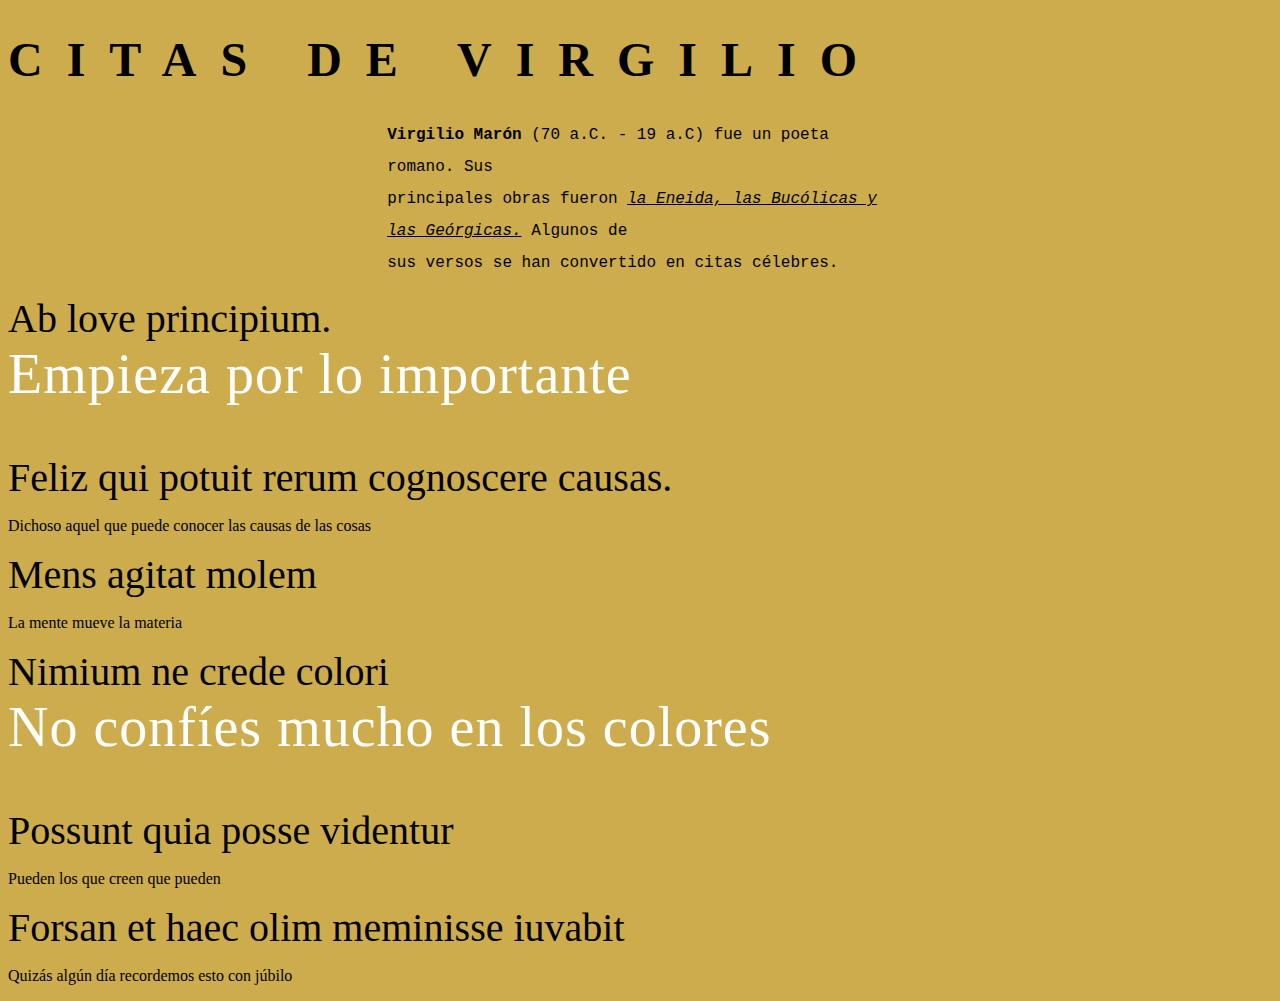
<file: ejercicio 10/index.html>
<!DOCTYPE html>
    <meta charset="UTF-8">
    <head>
        <title>
            Ejercicio 09 relacion HTML
        </title>
        <link rel="stylesheet" href="styles.css">
    </head>


    <body>
        <h1>
            CITAS DE VIRGILIO
        </h1>
    <p class="intro">
        <strong> Virgilio Marón</strong> (70 a.C. - 19 a.C) fue un poeta romano. Sus <br>
        principales obras fueron <i><cite>la Eneida, las Bucólicas y las Geórgicas.</cite></i> Algunos de <br>
        sus versos se han convertido en citas célebres.
    </p>
    <p class="latin">
        Ab love principium.
    </p>
    <p class="Espanol">
        Empieza por lo importante
    </p>
    <p class="latin">
        Feliz qui potuit rerum cognoscere causas.
    </p>
    <p class="espanol">
        Dichoso aquel que puede conocer las causas de las cosas
    </p>
    <p class="latin">
        Mens agitat molem
    </p>
    <p class="espanol">
        La mente mueve la materia
    </p>
    <p class="latin">
        Nimium ne crede colori
    </p>
    <p class="Espanol">
        No confíes mucho en los colores
    </p>
    <p class="latin">
        Possunt quia posse videntur
    </p>
    <p class="espanol">
        Pueden los que creen que pueden
    </p>
    <p class="latin">
        Forsan et haec olim meminisse iuvabit
    </p>
    <p class="espanol">
        Quizás algún día recordemos esto con júbilo
    </p>
    </body>
    </html>
</file>
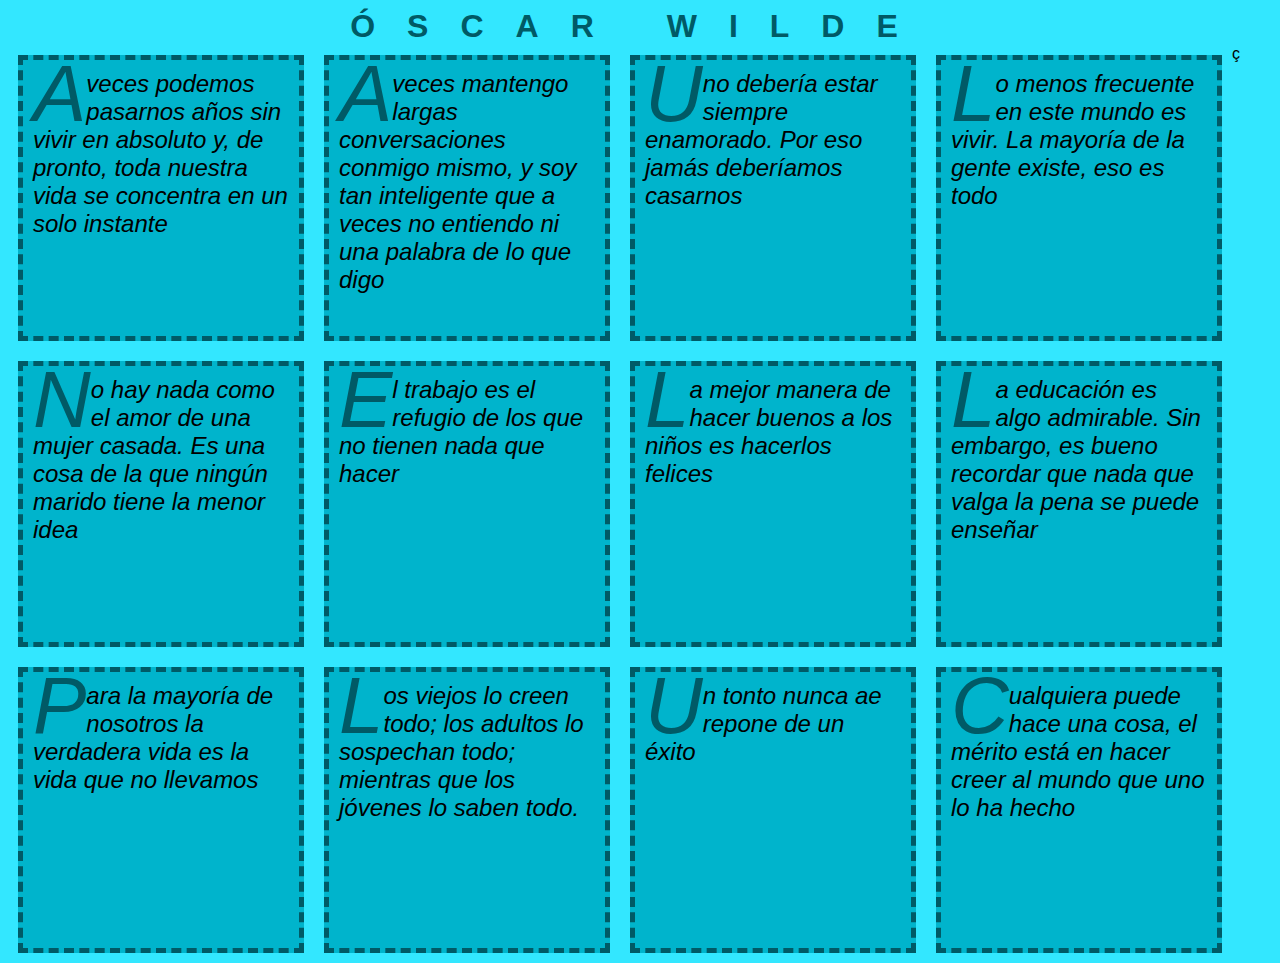
<file: Ejercicio 11/index.html>
<!DOCTYPE html>
    <meta charset="UTF-8">
    <head>
        <title>
            Ejercicio 11
        </title>
        <link rel="stylesheet" href="styles.css">
    </head>
    <body>
        <h1>
            ÓSCAR WILDE
        </h1>
        <p>
            A veces podemos pasarnos años sin vivir en absoluto
            y, de pronto, toda nuestra vida se concentra en un solo instante
        </p>
        <p>
            A veces mantengo largas conversaciones conmigo mismo, y soy tan
            inteligente que a veces no entiendo ni una palabra de lo que digo
        </p>ç
        <p>
            Uno debería estar siempre enamorado. Por eso jamás deberíamos casarnos
        </p>
        <p>
            Lo menos frecuente en este mundo es vivir. La mayoría de la gente existe, eso es todo
        </p>
        <p>
            No hay nada como el amor de una mujer casada. Es una cosa de la que ningún
            marido tiene la menor idea
        </p>
        <p>
            El trabajo es el refugio de los que no tienen nada que hacer
        </p>
        <p>
            La mejor manera de hacer buenos a los niños es hacerlos felices
        </p>
        <p>
            La educación es algo admirable. Sin embargo, es bueno recordar que nada
            que valga la pena se puede enseñar
        </p>
        <p>
            Para la mayoría de nosotros la verdadera vida es la vida que no llevamos
        </p>
        <p>
            Los viejos lo creen todo; los adultos lo sospechan todo; mientras que los
            jóvenes lo saben todo.
        </p>
        <p>
            Un tonto nunca ae repone de un éxito
        </p>
        <p>
            Cualquiera puede hace una cosa, el mérito está en hacer creer al mundo que uno lo ha hecho
        </p>
    </body>
    </html>
</file>
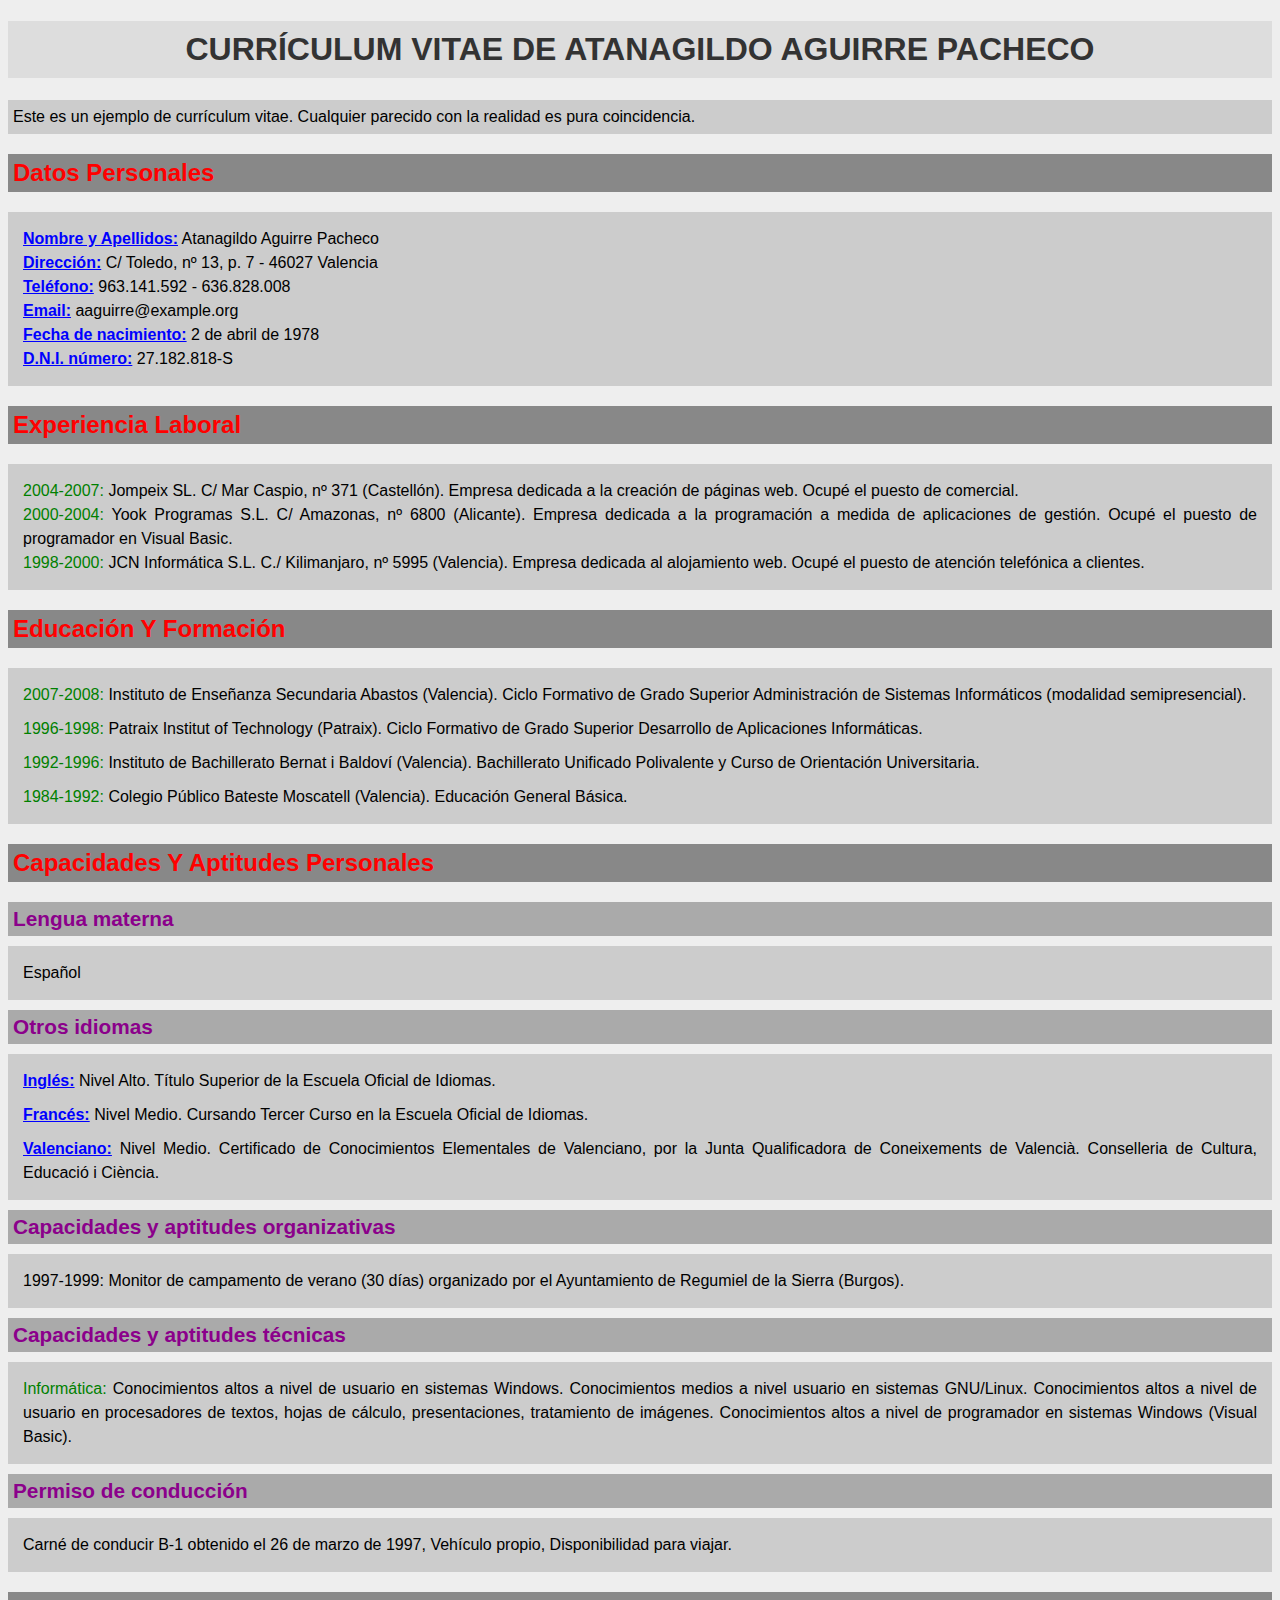
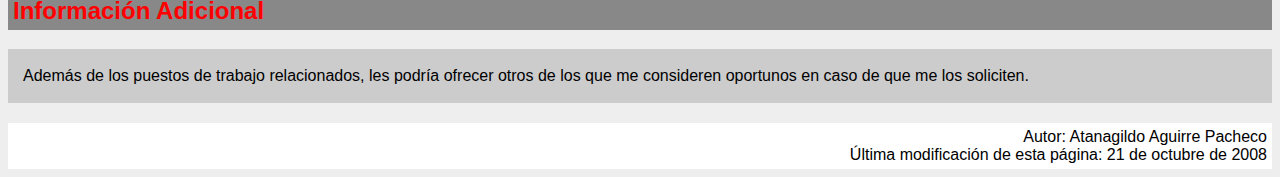
<file: ejercicio 8/cod.html>
<!DOCTYPE html>
    <html lang="es">
    <head>
        <meta charset="UTF-8">
        <title>Currículum Vitae de Atanagildo Aguirre Pacheco</title>
        <link rel="stylesheet" href="styles.css">
    </head>
    <body>
        <h1>Currículum Vitae de Atanagildo Aguirre Pacheco</h1>
        <p>Este es un ejemplo de currículum vitae. Cualquier parecido con la realidad es pura coincidencia.</p>
        
        <h2>Datos Personales</h2>
        <div class="section">
            <p>
                <em>Nombre y Apellidos:</em> Atanagildo Aguirre Pacheco <br>
                <em>Dirección:</em> C/ Toledo, nº 13, p. 7 - 46027 Valencia <br>
                <em>Teléfono:</em> 963.141.592 - 636.828.008 <br>
                <em>Email:</em> aaguirre@example.org <br>
                <em>Fecha de nacimiento:</em> 2 de abril de 1978 <br>
                <em>D.N.I. número:</em> 27.182.818-S
            </p>
        </div>

        <h2>Experiencia Laboral</h2>
        <div class="section">
            <p>
                <strong>2004-2007:</strong> Jompeix SL. C/ Mar Caspio, nº 371 (Castellón). Empresa dedicada a la creación de páginas web. Ocupé el puesto de comercial. <br>
                <strong>2000-2004:</strong> Yook Programas S.L. C/ Amazonas, nº 6800 (Alicante). Empresa dedicada a la programación a medida de aplicaciones de gestión. Ocupé el puesto de programador en Visual Basic. <br>
                <strong>1998-2000:</strong> JCN Informática S.L. C./ Kilimanjaro, nº 5995 (Valencia). Empresa dedicada al alojamiento web. Ocupé el puesto de atención telefónica a clientes. <br>
            </p>
        </div>

        <h2>Educación Y Formación</h2>
        <div class="section">
            <p><strong>2007-2008:</strong> Instituto de Enseñanza Secundaria Abastos (Valencia). Ciclo Formativo de Grado Superior Administración de Sistemas Informáticos (modalidad semipresencial).</p>
            <p><strong>1996-1998:</strong> Patraix Institut of Technology (Patraix). Ciclo Formativo de Grado Superior Desarrollo de Aplicaciones Informáticas.</p>
            <p><strong>1992-1996:</strong> Instituto de Bachillerato Bernat i Baldoví (Valencia). Bachillerato Unificado Polivalente y Curso de Orientación Universitaria.</p>
            <p><strong>1984-1992:</strong> Colegio Público Bateste Moscatell (Valencia). Educación General Básica.</p>
        </div>

        <h2>Capacidades Y Aptitudes Personales</h2>
        <h3>Lengua materna</h3>
        <div class="section">
            <p>Español</p>
        </div>
        
        <h3>Otros idiomas</h3>
        <div class="section">
            <p><em>Inglés:</em> Nivel Alto. Título Superior de la Escuela Oficial de Idiomas.</p>
            <p><em>Francés:</em> Nivel Medio. Cursando Tercer Curso en la Escuela Oficial de Idiomas.</p>
            <p><em>Valenciano:</em> Nivel Medio. Certificado de Conocimientos Elementales de Valenciano, por la Junta Qualificadora de Coneixements de Valencià. Conselleria de Cultura, Educació i Ciència.</p>
        </div>
        
        <h3>Capacidades y aptitudes organizativas</h3>
        <div class="section">
            <p>1997-1999: Monitor de campamento de verano (30 días) organizado por el Ayuntamiento de Regumiel de la Sierra (Burgos).</p>
        </div>
        
        <h3>Capacidades y aptitudes técnicas</h3>
        <div class="section">
            <p><strong>Informática:</strong> Conocimientos altos a nivel de usuario en sistemas Windows. Conocimientos medios a nivel usuario en sistemas GNU/Linux. Conocimientos altos a nivel de usuario en procesadores de textos, hojas de cálculo, presentaciones, tratamiento de imágenes. Conocimientos altos a nivel de programador en sistemas Windows (Visual Basic).</p>
        </div>
        
        <h3>Permiso de conducción</h3>
        <div class="section">
            <p>
                Carné de conducir B-1 obtenido el 26 de marzo de 1997, Vehículo propio, Disponibilidad para viajar.</p>
        </div>
        
        <h2>
            Información Adicional
        </h2>
        <div class="section">
            <p>
                Además de los puestos de trabajo relacionados, les podría ofrecer otros de los que me consideren oportunos en caso de que me los soliciten.
            </p>
        </div>
        
        <address>
            Autor: Atanagildo Aguirre Pacheco<br>
            Última modificación de esta página: 21 de octubre de 2008
        </address>
    </body>
</html>
</file>
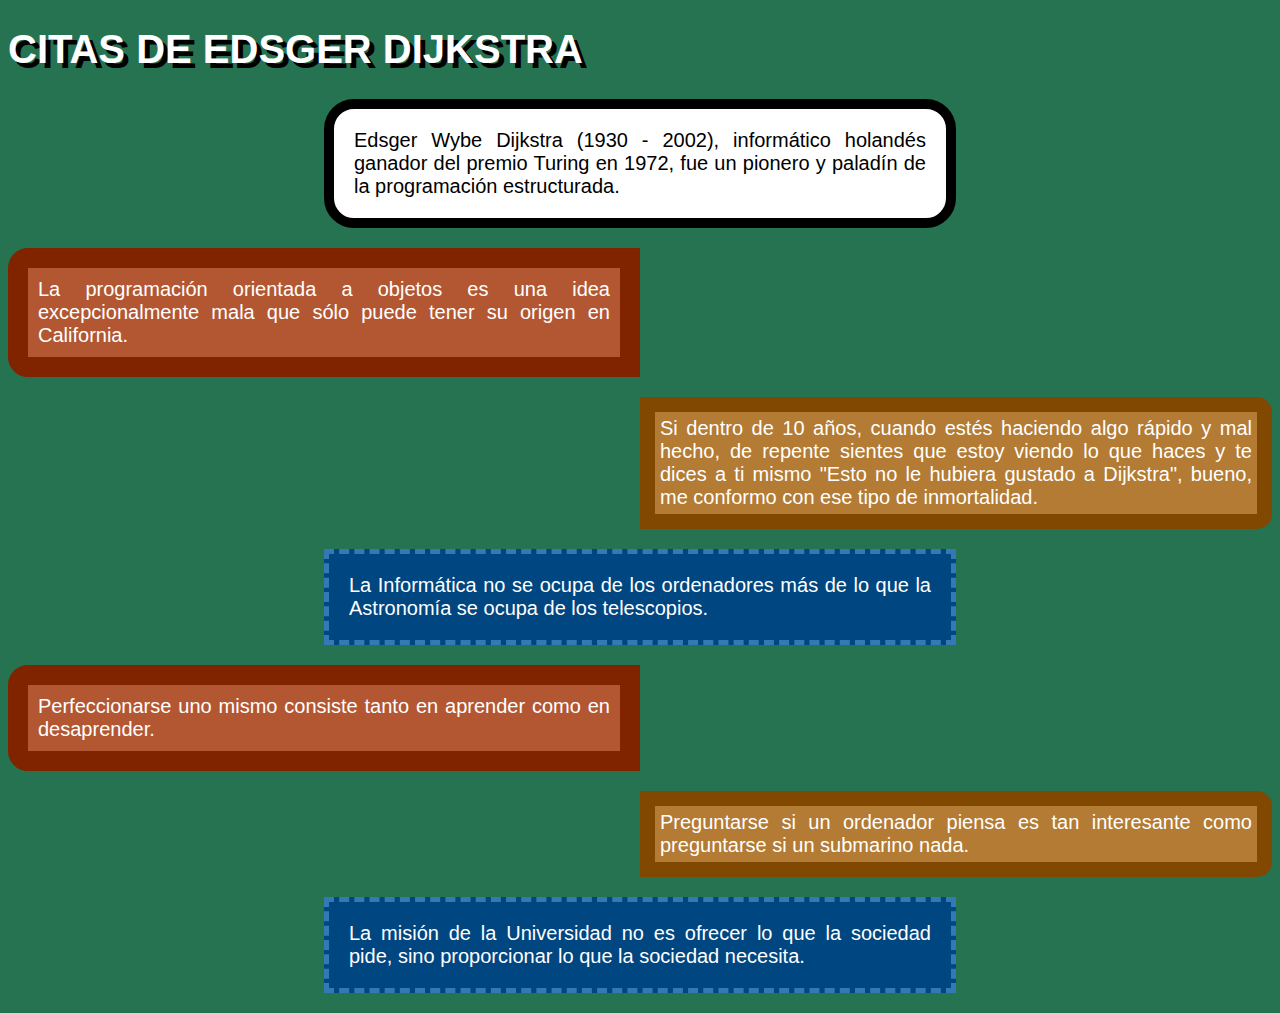
<file: ejercicio 9/cod.html>
<!DOCTYPE html>
    <meta charset="UTF-8">
    <head>
        <title>
            Ejercicio 09 relacion HTML
        </title>
        <link rel="stylesheet" href="styles.css">
    </head>

    <body>
        <h1>
            Citas de Edsger Dijkstra
        </h1>
        <p class="intro">
            Edsger Wybe Dijkstra (1930 - 2002), informático holandés ganador del premio Turing en 1972, fue un pionero y paladín de la programación estructurada.
        </p>

        <p class="estilo-1">
            La programación orientada a objetos es una idea excepcionalmente mala que sólo puede tener su origen en California.
        </p>

        <p class="estilo-2">
            Si dentro de 10 años, cuando estés haciendo algo rápido y mal hecho, de repente sientes que estoy viendo lo que haces y te dices a ti mismo "Esto no le hubiera gustado a Dijkstra", bueno, me conformo con ese tipo de inmortalidad.
        </p>

        <p class="estilo-3">
            La Informática no se ocupa de los ordenadores más de lo que la Astronomía se ocupa de los telescopios.
        </p>

        <p class="estilo-1">
            Perfeccionarse uno mismo consiste tanto en aprender como en desaprender.
        </p>

        <p class="estilo-2">
            Preguntarse si un ordenador piensa es tan interesante como preguntarse si un submarino nada.
        </p>

        <p class="estilo-3">
            La misión de la Universidad no es ofrecer lo que la sociedad pide, sino proporcionar lo que la sociedad necesita.
        </p>
    </body>
</html>
</file>
<file: ejercicio 10/styles.css>
@font-face {
    font-family: "Ribeye Marrow";
    src: url(https://fonts.google.com/specimen/Ribeye+Marrow) format("truetype");
}


@font-face {
    font-family: "Lobster";
    src: url(https://fonts.google.com/specimen/Lobster) format("truetype");
}


@font-face {
    font-family: "Just Another Hand";
    src: url(https://fonts.google.com/specimen/Just+Another+Hand) format("truetype");
}


body {  
    background-color: #ccac4d;
}


h1 {
    font-family: "Ribeye Marrow";
    font-size: 3rem;
    letter-spacing: 1.5rem;
    text-align: justify;
    text-transform: uppercase;
}


p.intro {
    margin-left: 30%;
    margin-right: 30%;
    font-family: 'Courier New', Courier, monospace;
    line-height: 200%;
    text-align: left;
}


cite {
    text-decoration: underline;
}


p.latin {
    margin: auto;
    font font-family: "Lobster";
    font-size: 2.5rem;
}
   


p.Espanol{
    margin: 0 0 3rem;
    color: white;
    font font-family: "Just Another Hand";
    font-size: 3.5rem;
    letter-spacing: 1px;
    text-align: :right;
}
</file>
<file: Ejercicio 11/styles.css>
body {
    background-color: #33e7ff;
    font-family: sans-serif;
}


h1 {
    margin: 0%;
    color: #005a66;
    font-size: 2rem;
    letter-spacing: 2rem;
    text-align:center;
    text-transform: capitalize;
}
p {
    float:left;
    width: 16rem;
    height: 16rem;
    overflow: auto;
    border: 5px #005a66, dashed;
    margin: 10px;  
    padding: 10px;
    background-color: #00b4cc;
    font-size: 1.5rem;
    font-style: italic;
}


p::first-letter{
    float:left;
    color: #005a66;
    font-size: 5rem;
    font-style: 5rem;
    line-height: 3rem;
}
</file>
<file: ejercicio 8/styles.css>
body {
    font-family: sans-serif;
    background-color: #eeeeee;
    color: black;
    text-align: justify;
}

h1 {
    color: #333333;
    font-size: 200%;
    text-align: center;
    text-transform: uppercase;
    background-color: #dddddd;
    padding: 10px;
}

h2 {
    background-color: #888888;
    color: red;
    font-size: 150%;
    text-transform: capitalize;
    padding: 5px;
    margin-top: 20px;
}

h3 {
    background-color: #aaaaaa;
    color: #8b008b; /* Magenta oscuro */
    font-size: 130%;
    padding: 5px;
    margin: 10px 0;
}

.section {
    background-color: #cccccc;
    padding: 10px;
    margin-bottom: 10px;
}

p {
    margin: 0;
    padding: 5px;
    line-height: 1.5; 
    background-color: #cccccc;
}


address {
    background-color: white;
    font-style: normal;
    text-align: right;
    padding: 5px;
    margin-top: 20px;
}

em {
    color: blue;
    font-style: normal;
    font-weight: bold;
    text-decoration: underline;
}

strong {
    color: green;
    font-style: normal;
    font-weight: normal;
}
</file>
<file: ejercicio 9/styles.css>
body {
    background-color: #267352;
    font-family: sans-serif;
    font-size: 1.25rem;
    color: black;
}

h1 {
    color: white;
    text-align: left;
    text-transform: uppercase;
    text-shadow: 5px 5px black;
}

p {
    text-align: justify;
}

p.intro {
    border: 10px solid black;
    border-radius: 30px;
    margin-left: 25%;
    margin-right: 25%;
    padding: 20px;
    background-color: white;
}

p.estilo-1 {
    border: 20px solid #802400;
    border-top-left-radius: 20px;
    border-bottom-left-radius: 20px;
    margin-right: 50%;
    padding: 10px;
    background-color: #b35733;
    color: white;
}

p.estilo-2 {
    border: 15px solid #804800;
    border-top-right-radius: 15px;
    border-bottom-right-radius: 15px;
    margin-left: 50%;
    padding: 5px;
    background-color: #b37b33;
    color: white;
}

p.estilo-3 {
    border: 5px dashed #3379b3;
    margin-left: 25%;
    margin-right: 25%;
    padding: 20px;
    background-color: #004680;
    color: white;
}
</file>
